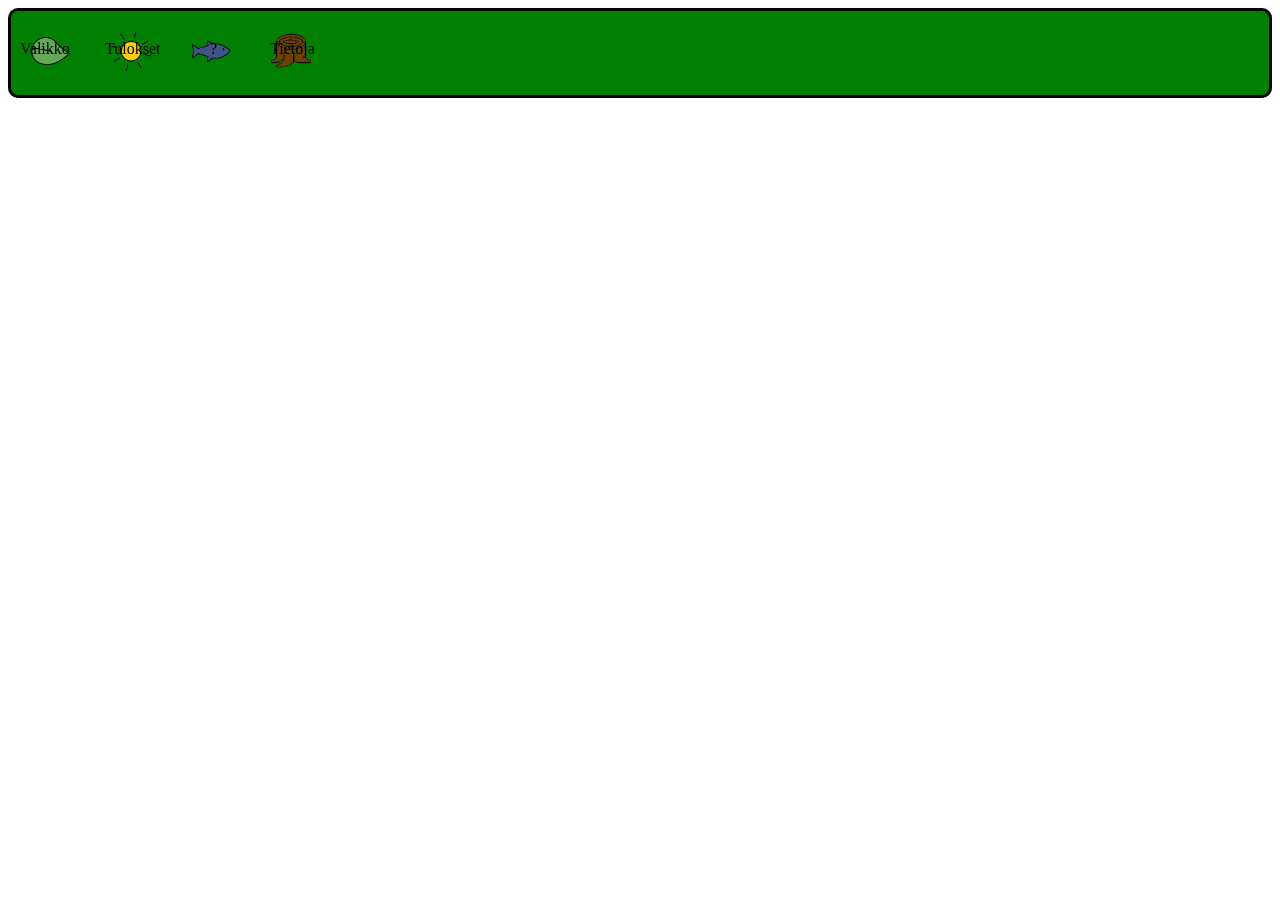
<file: nav.html>
<!DOCTYPE html>
<html lang="en">

<head>
    <meta charset="UTF-8">
    <meta name="viewport" content="width=device-width, initial-scale=1.0">
    <title>Metsä peli</title>
    <link rel="stylesheet" href="stylenav.css">

</head>

<body>
    <div>
        <ul id="navbar">
            <li><a href="index.html"><img src="./Kuvat/leaf.png" alt="Valikko" id="navimg"></a></li>
            <div class="valikkotext">Valikko</div>
            <!--tulevaisuudessa linkit kyseisille sivuille-->
            <li><a href=".html"><img src="./Kuvat/sun.png" alt="Tulokset" id="navimg"></a></li>
            <div class="tuloksettext">Tulokset</div>

            <li><a href=".html"><img src="./Kuvat/fish.png" alt="?" id="navimg"></a></li>
            <div class="eivalmistext">?</div>

            <li><a href=".html"><img src="./Kuvat/stump.png" alt="Tietoja" id="navimg"></a></li>
            <div class="tietojatext">Tietoja</div>

        </ul>
    </div>

</body>

</html>
</file>
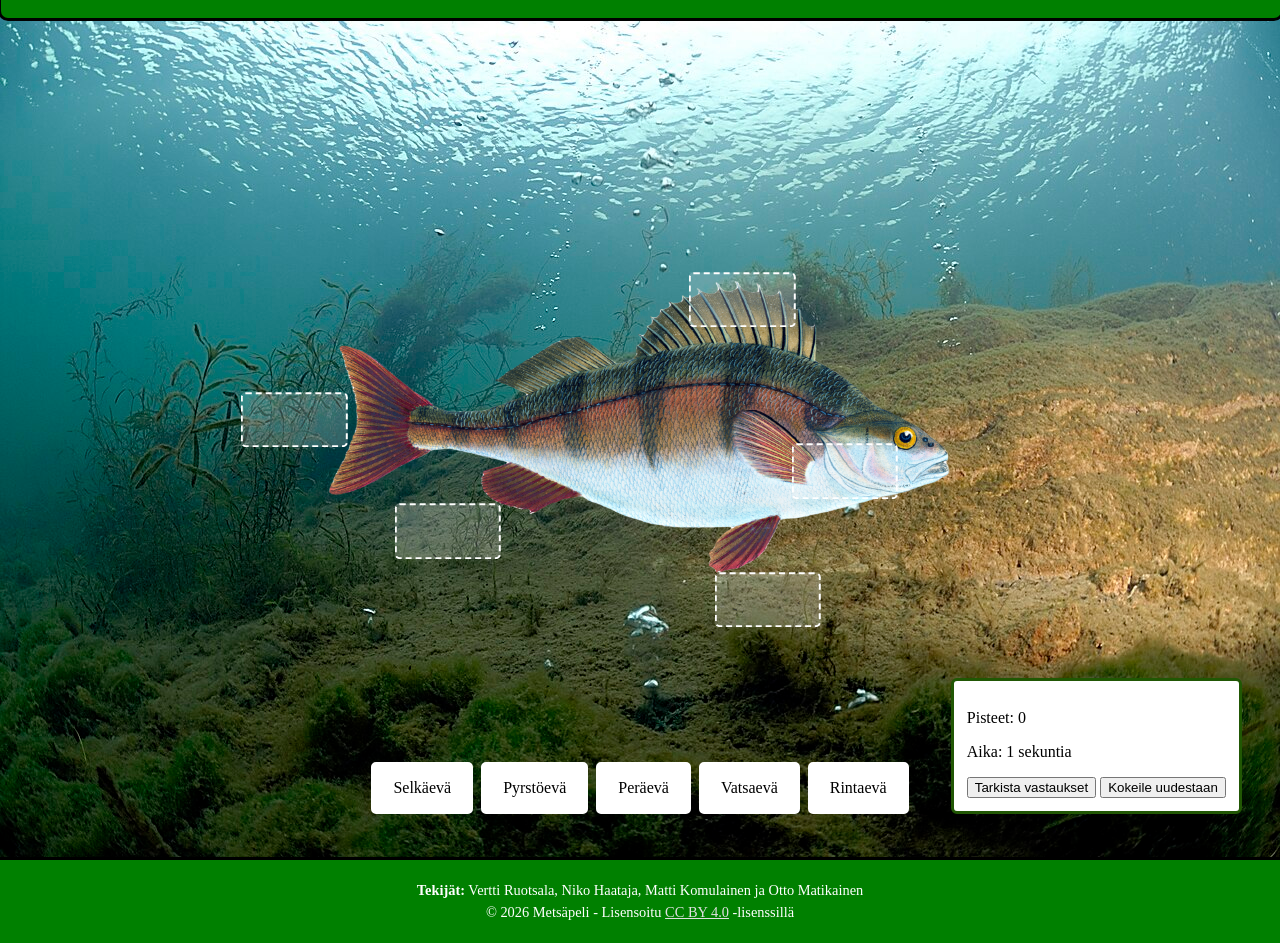
<file: HTML-sivut/Kalapeli.html>
<!DOCTYPE html>
<html lang="en">

<head>
    <meta charset="UTF-8">
    <meta name="viewport" content="width=device-width, initial-scale=1.0">
    <title>Metsäpeli</title>
    <link rel="stylesheet" href="../Tyylit/style.css">
    <link rel="stylesheet" href="../Tyylit/stylenav.css">
    <link rel="stylesheet" href="../Tyylit/kalapeli.css">
    <script src="../JS/kalapeli.js" defer></script>
</head>

<body>
    <div>
        <ul id="navbar">
                <li><a href="../index.html"><img src="../Kuvat/leaf.png" alt="Etusivu" id="navimg"></a>
                </li>
                <a href="../index.html" class="etusivutext">Etusivu</a>

                <li><a href="../HTML-sivut/tulossivu.html"><img src="../Kuvat/sun.png" alt="Tulokset" id="navimg"></a>
                </li>
                <a href="../HTML-sivut/tulossivu.html" class="tuloksettext">Tulokset</a>

                <li><a href="../HTML-sivut/pelinavigointi.html"><img src="../Kuvat/fish.png" alt="Pelit" id="navimg"></a>
                </li>
                <a href="../HTML-sivut/pelinavigointi.html" class="pelittext">Pelit</a>

                <li><a href="../HTML-sivut/tietoja.html"><img src="../Kuvat/stump.png" alt="Tietoja" id="navimg"></a>
                </li>
                <a href="../HTML-sivut/tietoja.html" class="tietojatext">Tietoja</a>
            </ul>
    </div>

    <main>
        <div class="game-container" aria-label="Kalan osien tunnistuspeli">
            <img src="../Kuvat/vedenalla.jpg" alt="KuvitusKuva veden alta" id="vesi">

            <img src="../Kuvat/perch (1).png" alt="Ahven johon merkitty kohtia eville" id="ahven">


            <div class="drop-zone dz-selka" data-correct="selkäevä" style="top: 35%; left: 58%;"></div>
            <div class="drop-zone dz-pyrsto" data-correct="pyrstöevä" style="top: 49%; left: 23%;"></div>
            <div class="drop-zone dz-pera" data-correct="peräevä" style="top: 62%; left: 35%;"></div>
            <div class="drop-zone dz-vatsa" data-correct="vatsaevä" style="top: 70%; left: 60%;"></div>
            <div class="drop-zone dz-rinta" data-correct="rintaevä" style="top: 55%; left: 66%;"></div>


            <div class="labels-container" id="labels">
                <div class="draggable" draggable="true" id="selkäevä">Selkäevä</div>
                <div class="draggable" draggable="true" id="pyrstöevä">Pyrstöevä</div>
                <div class="draggable" draggable="true" id="peräevä">Peräevä</div>
                <div class="draggable" draggable="true" id="vatsaevä">Vatsaevä</div>
                <div class="draggable" draggable="true" id="rintaevä">Rintaevä</div>
            </div>

            <div class="controls">
                <p>Pisteet: <span id="score">0</span></p>
                <p>Aika: <span id="timer">0</span> sekuntia</p>
                <button id="check-btn">Tarkista vastaukset</button>
                <button id="retry">Kokeile uudestaan</button>
            </div>
        </div>
    </main>

    <div class="footer-content">
        <footer>
            <p><strong>Tekijät:</strong> Vertti Ruotsala, Niko Haataja, Matti Komulainen ja Otto Matikainen</p>
            <p>© 2026 Metsäpeli - Lisensoitu <a href="https://creativecommons.org/licenses/by/4.0/deed.fi"
                    target="_blank" rel="License noopener noreferrer"> CC BY 4.0</a> -lisenssillä</p>
        </footer>
    </div>
</body>

</html>
</file>
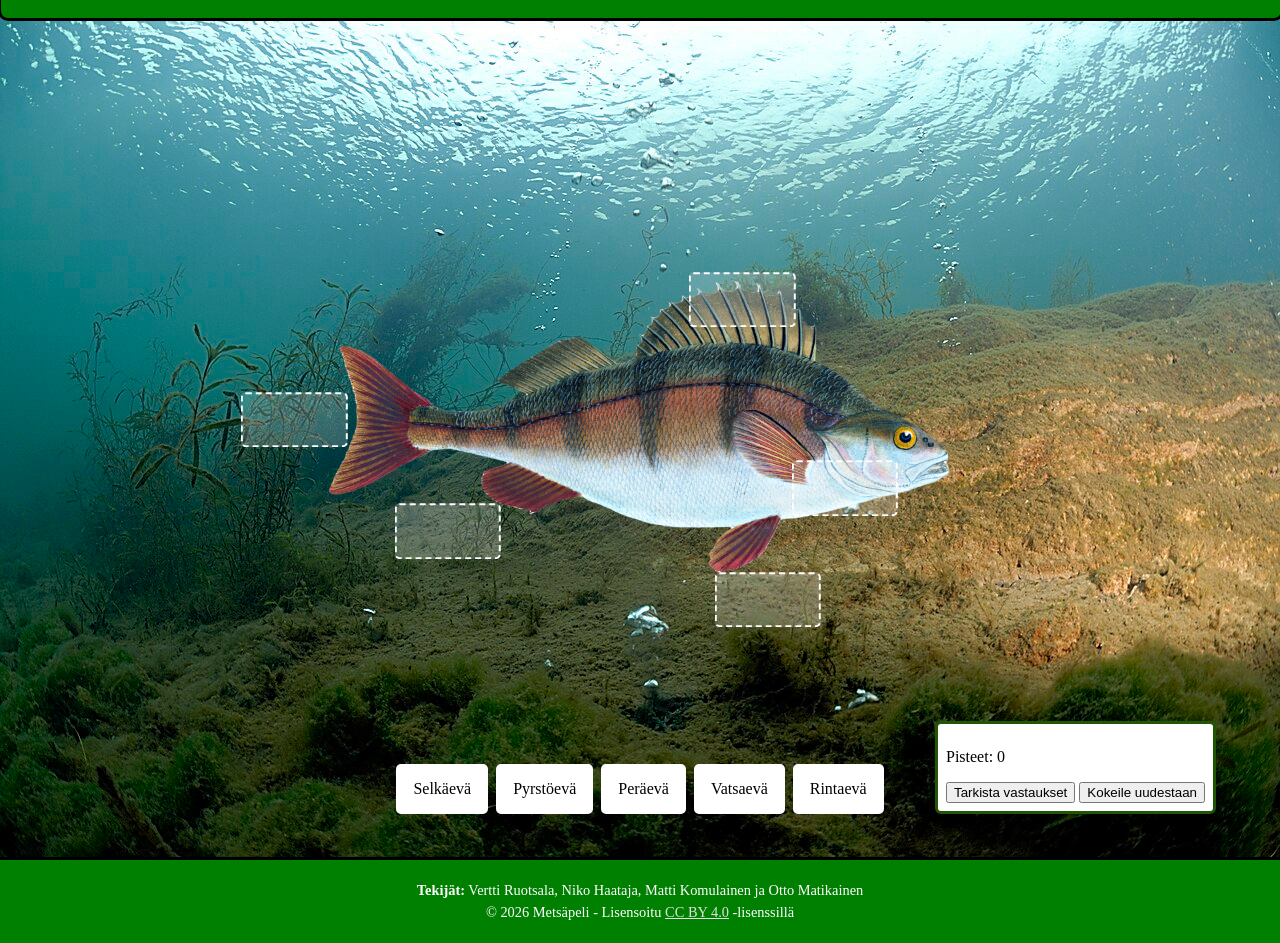
<file: HTML-sivut/Matinkalapeli.html>
<!DOCTYPE html>
<html lang="en">

<head>
    <meta charset="UTF-8">
    <meta name="viewport" content="width=device-width, initial-scale=1.0">
    <title>Metsäpeli</title>
    <link rel="stylesheet" href="../Tyylit/style.css">
    <link rel="stylesheet" href="../Tyylit/stylenav.css">
    <link rel="stylesheet" href="../Tyylit/evapeli.css">
    <script src="../JS/kalapeli.js" defer></script>
</head>

<body>
    <div>
        <ul id="navbar">
            <li><a href="../HTML-sivut/etusivu.html"><img src="../Kuvat/leaf.png" alt="Etusivu" id="navimg"></a></li>
            <a href="../HTML-sivut/etusivu.html" class="etusivutext">Etusivu</a>

            <li><a href="../HTML-sivut/tulokset.html"><img src="../Kuvat/sun.png" alt="Tulokset" id="navimg"></a></li>
            <a href="../HTML-sivut/tulokset.html" class="tuloksettext">Tulokset</a>

            <li><a href="../HTML-sivut/pelinavigointi.html"><img src="../Kuvat/fish.png" alt="Pelit" id="navimg"></a>
            </li>
            <a href="../HTML-sivut/pelinavigointi.html" class="pelittext">Pelit</a>

            <li><a href="../HTML-sivut/tietoja.html"><img src="../Kuvat/stump.png" alt="Tietoja" id="navimg"></a></li>
            <a href="../HTML-sivut/tietoja.html" class="tietojatext">Tietoja</a>
        </ul>
    </div>

    <main>
        <div class="game-container">
            <img src="../Kuvat/vedenalla.jpg" alt="Kuva veden alta" id="vesi">

            <img src="../Kuvat/perch (1).png" alt="Ahven" id="ahven">


            <div class="drop-zone dz-selka" data-correct="selkäevä" style="top: 35%; left: 58%;"></div>
            <div class="drop-zone dz-pyrsto" data-correct="pyrstöevä" style="top: 49%; left: 23%;"></div>
            <div class="drop-zone dz-pera" data-correct="peräevä" style="top: 62%; left: 35%;"></div>
            <div class="drop-zone dz-vatsa" data-correct="vatsaevä" style="top: 70%; left: 60%;"></div>
            <div class="drop-zone dz-rinta" data-correct="rintaevä" style="top: 57%; left: 66%;"></div>


            <div class="labels-container" id="labels">
                <div class="draggable" draggable="true" id="selkäevä">Selkäevä</div>
                <div class="draggable" draggable="true" id="pyrstöevä">Pyrstöevä</div>
                <div class="draggable" draggable="true" id="peräevä">Peräevä</div>
                <div class="draggable" draggable="true" id="vatsaevä">Vatsaevä</div>
                <div class="draggable" draggable="true" id="rintaevä">Rintaevä</div>
            </div>

            <div class="controls">
                <p>Pisteet: <span id="score">0</span></p>
                <button id="check-btn">Tarkista vastaukset</button>
                <button id="retry">Kokeile uudestaan</button>
            </div>
        </div>
    </main>

    <div class="footer-content">
        <footer>
            <p><strong>Tekijät:</strong> Vertti Ruotsala, Niko Haataja, Matti Komulainen ja Otto Matikainen</p>
            <p>© 2026 Metsäpeli - Lisensoitu <a href="https://creativecommons.org/licenses/by/4.0/deed.fi"
                    target="_blank" rel="License noopener noreferrer"> CC BY 4.0</a> -lisenssillä</p>
        </footer>
    </div>
</body>

</html>
</file>
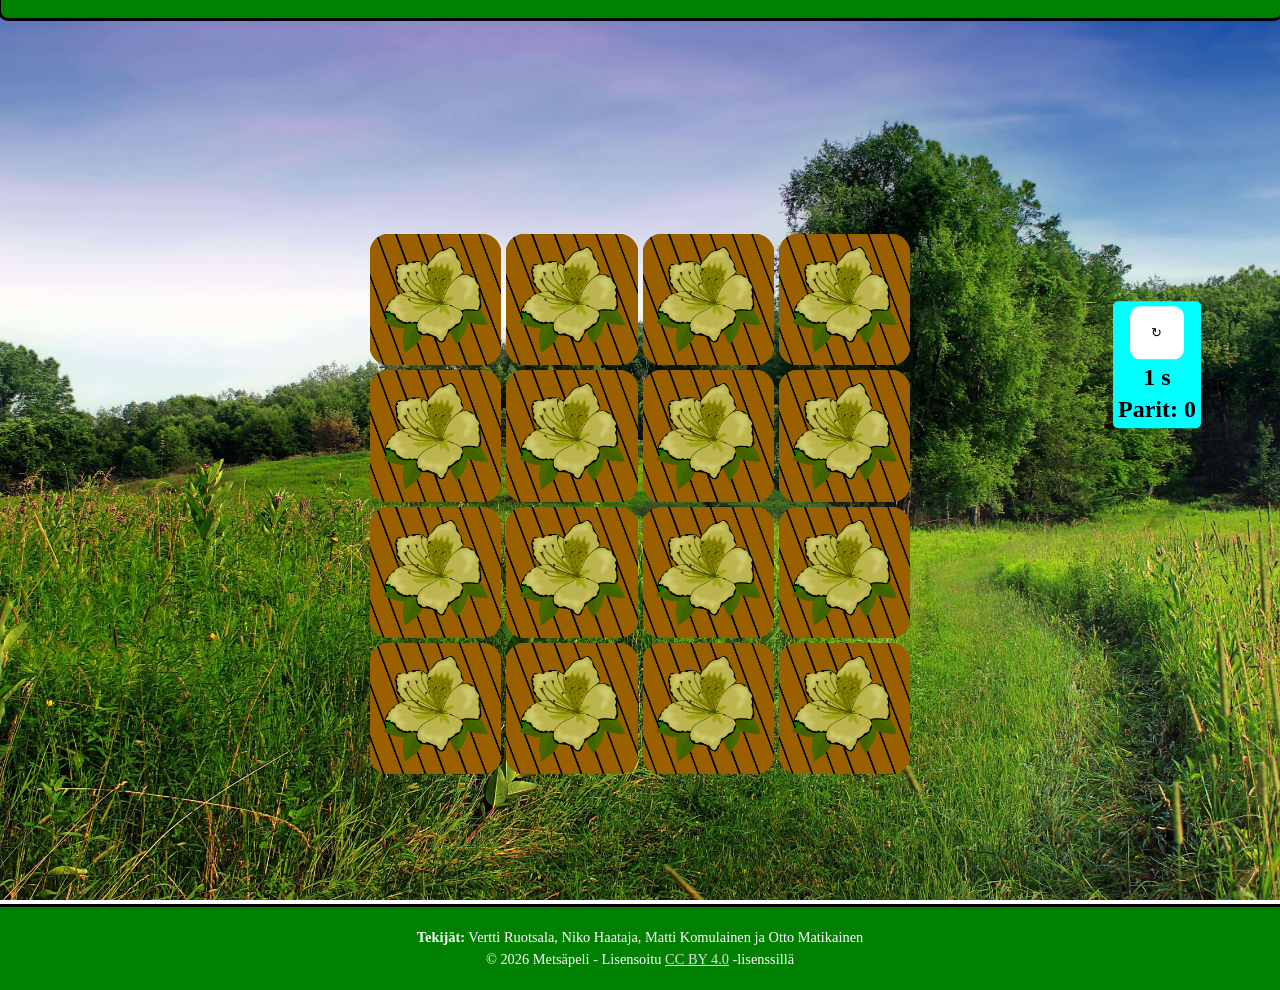
<file: HTML-sivut/muistipeli.html>
<!DOCTYPE html>
<html lang="en">

<head>
    <meta charset="UTF-8">
    <meta name="viewport" content="width=device-width, initial-scale=1.0">
    <title>Metsä peli</title>
    <link rel="stylesheet" href="../Tyylit/stylenav.css">
    <link rel="stylesheet" href="../Tyylit/muistipelityyli.css">
    <link rel="stylesheet" href="../Tyylit/style.css">
    <link rel="stylesheet" href="../Tyylit/etusivutyyli.css">
    <script src="../JS/common.js" defer></script>
    <script src="../JS/muistipeli.js" defer></script>
</head>

<body>
    <!--Nav-->
    <div>
        <ul id="navbar">
                <li><a href="../index.html"><img src="../Kuvat/leaf.png" alt="Etusivu" id="navimg"></a>
                </li>
                <a href="../index.html" class="etusivutext">Etusivu</a>

                <li><a href="../HTML-sivut/tulossivu.html"><img src="../Kuvat/sun.png" alt="Tulokset" id="navimg"></a>
                </li>
                <a href="../HTML-sivut/tulossivu.html" class="tuloksettext">Tulokset</a>

                <li><a href="../HTML-sivut/pelinavigointi.html"><img src="../Kuvat/fish.png" alt="Pelit" id="navimg"></a>
                </li>
                <a href="../HTML-sivut/pelinavigointi.html" class="pelittext">Pelit</a>

                <li><a href="../HTML-sivut/tietoja.html"><img src="../Kuvat/stump.png" alt="Tietoja" id="navimg"></a>
                </li>
                <a href="../HTML-sivut/tietoja.html" class="tietojatext">Tietoja</a>
            </ul>
    </div>
    <div id="spacebox"></div>
    <!--Peli-->
    <div id="tausta">
        <img src="../Kuvat/niitty.jpg" alt="niitty" id="niitty">
        <div id="pelialue">
            <img src="../Kuvat/kortti.png" alt="kortti1" id="1" class="card">
            <img src="../Kuvat/kortti.png" alt="kortti2" id="2" class="card">
            <img src="../Kuvat/kortti.png" alt="kortti3" id="3" class="card">
            <img src="../Kuvat/kortti.png" alt="kortti4" id="4" class="card">
            <img src="../Kuvat/kortti.png" alt="kortti5" id="5" class="card">
            <img src="../Kuvat/kortti.png" alt="kortti6" id="6" class="card">
            <img src="../Kuvat/kortti.png" alt="kortti7" id="7" class="card">
            <img src="../Kuvat/kortti.png" alt="kortti8" id="8" class="card">
            <img src="../Kuvat/kortti.png" alt="kortti9" id="9" class="card">
            <img src="../Kuvat/kortti.png" alt="kortti10" id="10" class="card">
            <img src="../Kuvat/kortti.png" alt="kortti11" id="11" class="card">
            <img src="../Kuvat/kortti.png" alt="kortti12" id="12" class="card">
            <img src="../Kuvat/kortti.png" alt="kortti13" id="13" class="card">
            <img src="../Kuvat/kortti.png" alt="kortti14" id="14" class="card">
            <img src="../Kuvat/kortti.png" alt="kortti15" id="15" class="card">
            <img src="../Kuvat/kortti.png" alt="kortti16" id="16" class="card">
        </div>
    </div>



    <div id="pisteet">
        <button id="uusinta" onclick="location.reload()">↻</button>

        <h2 id="timer">0 s</h2>
        <h2 id="paritTeksti">Parit: 0</h2>
    </div>

    <!--footer-->
    <div class="footer-content">
        <footer>
            <p><strong>Tekijät:</strong> Vertti Ruotsala, Niko Haataja, Matti Komulainen ja Otto Matikainen</p>
            <p>© 2026 Metsäpeli - Lisensoitu <a href="https://creativecommons.org/licenses/by/4.0/deed.fi"
                    target="_blank" rel="License noopener noreferrer"> CC BY 4.0</a> -lisenssillä</p>
        </footer>
    </div>
</body>

</html>
</file>
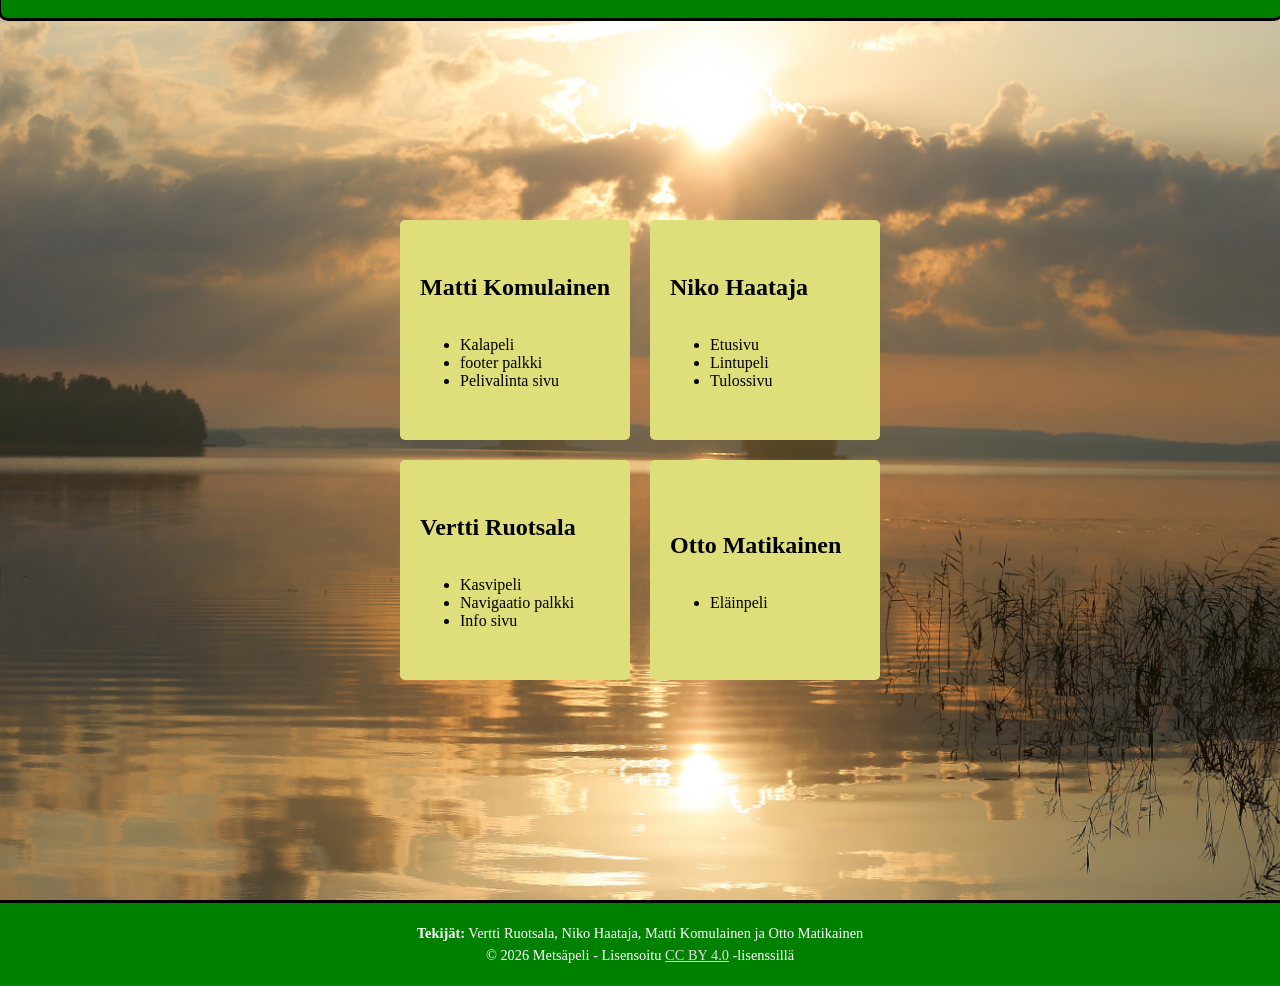
<file: HTML-sivut/tietoja.html>
<!DOCTYPE html>
<html lang="en">

<head>
    <meta charset="UTF-8">
    <meta name="viewport" content="width=device-width, initial-scale=1.0">
    <title>Info</title>
    <link rel="stylesheet" href="../Tyylit/style.css">
    <link rel="stylesheet" href="../Tyylit/stylenav.css">
    <link rel="stylesheet" href="../Tyylit/tietoja.css">
</head>

<body>
    <div>
        <ul id="navbar">
                <li><a href="../index.html"><img src="../Kuvat/leaf.png" alt="Etusivu" id="navimg"></a>
                </li>
                <a href="../index.html" class="etusivutext">Etusivu</a>

                <li><a href="../HTML-sivut/tulossivu.html"><img src="../Kuvat/sun.png" alt="Tulokset" id="navimg"></a>
                </li>
                <a href="../HTML-sivut/tulossivu.html" class="tuloksettext">Tulokset</a>

                <li><a href="../HTML-sivut/pelinavigointi.html"><img src="../Kuvat/fish.png" alt="Pelit" id="navimg"></a>
                </li>
                <a href="../HTML-sivut/pelinavigointi.html" class="pelittext">Pelit</a>

                <li><a href="../HTML-sivut/tietoja.html"><img src="../Kuvat/stump.png" alt="Tietoja" id="navimg"></a>
                </li>
                <a href="../HTML-sivut/tietoja.html" class="tietojatext">Tietoja</a>
            </ul>
    </div>
    <!--taustakuvan lähde: https://pixabay.com/fi/photos/aamunkoitto-kauneus-rakkaus-luonto-4454022/-->
    <div id="tausta"><img src="../Kuvat/aamunkoitto.jpg" alt="aamunkoitto" id="taustakuva"></div>

    <div id="credits">
        <div class="alue">
            <h2>Matti Komulainen</h2>
            <ul>
                <li>Kalapeli</li>
                <li>footer palkki</li>
                <li>Pelivalinta sivu</li>
            </ul>
        </div>
        <div class="alue">
            <h2>Niko Haataja</h2>
            <ul>
                <li>Etusivu</li>
                <li>Lintupeli</li>
                <li>Tulossivu</li>
                
            </ul>
        </div>
        <div class="alue">
            <h2>Vertti Ruotsala</h2>
            <ul>
                <li>Kasvipeli</li>
                <li>Navigaatio palkki</li>
                <li>Info sivu</li>
            </ul>
        </div>
        <div class="alue">
            <h2>Otto Matikainen</h2>
            <ul>
                <li>Eläinpeli</li>
            </ul>
        </div>
    </div>

    <footer>
        <p><strong>Tekijät:</strong> Vertti Ruotsala, Niko Haataja, Matti Komulainen ja Otto Matikainen</p>
        <p>© 2026 Metsäpeli - Lisensoitu <a href="https://creativecommons.org/licenses/by/4.0/deed.fi" target="_blank"
                rel="License noopener noreferrer"> CC BY 4.0</a> -lisenssillä</p>
    </footer>

</body>

</html>
</file>
<file: stylenav.css>
/* Nav tyyli */
ul { 
  list-style-type: none;
  margin: 0;
  padding: 0;
  overflow: hidden;
  background-color: green;
  border: 3px solid black;
  border-radius: 10px;
}

ul li {
    float: left;
}

img#navimg {
    width: 40px;
    height: 40px;
    margin: 20px;
}

.valikkotext {
    position: absolute;
    top: 40px;
    left: 20px;
}

.tuloksettext {
    position: absolute;
    top: 40px;
    left: 105px;
}

.eivalmistext {
    position: absolute;
    top: 40px;
    left: 210px;
}

.tietojatext {
    position: absolute;
    top: 40px;
    left: 270px;
}
</file>
<file: Tyylit/style.css>
body{
     font-family:Garamond,Georgia, Times, serif;
     margin: 0;
}


footer {
    display: flex;
    flex-direction: column;
    background-color: green;
    color: white;
    width: 100%;
    padding: 20px 10px;
    z-index: 1000;
    border-top: 3px solid #000000;
    align-items: center;
    box-sizing: border-box;
    position: relative;
}

.footer-content {
    display: flex;
    flex-direction: column;
    text-align: center;
    gap: 10px;
    align-items: center;
}

footer p {
    font-family: Georgia, 'Times New Roman', Times, serif;
    margin: 0;
    line-height: 1.5;
    font-size: 0.9rem;
}

footer a {
    color: #e0e0e0;
    text-decoration: underline;
}

@media (min-width: 768px) {
    .footer-content {
        flex-direction: row; 
        justify-content: space-between; 
        text-align: left;
    }
}

/* Lähteet: https://www.w3schools.com/css/default.asp */
/* https://developer.mozilla.org/en-US/docs/Web/CSS */
</file>
<file: Tyylit/stylenav.css>
/* Nav tyyli */
ul#navbar {
    list-style-type: none;
    margin: 0;
    padding: 0;
    overflow: hidden;
    background-color: green;
    border: 3px solid black;
    border-radius: 10px;
    position: fixed;
    top: -1%;
    left: -0.1em;
    width: 100%;
    z-index: 69;
    animation-name: slide;
    animation-duration: 0.5s;
    font-family: Georgia, 'Times New Roman', serif;
}

ul#navbar li {
    float: left;
}

/* media juttu joka tunnistaa onko hiiri käytössä */
@media (pointer: fine) {
    ul#navbar {
    position: fixed;
    transform: translateY(-60px);
    transition: transform 0.167s ease;
}
}

ul#navbar:hover {
    transform: translateY(0);
}

@keyframes slide {
        from {
            top: -60px;
        }

        to {
            top: 0;
        }
    }

img#navimg {
    width: 40px;
    height: 40px;
    margin: 20px;
}

.etusivutext {
    position: absolute;
    top: 30px;
    left: 13px;
    color: white;
}

.tuloksettext {
    position: absolute;
    top: 30px;
    left: 93px;
    color: white;
}

.pelittext {
    position: absolute;
    top: 30px;
    left: 185px;
    color: white;
}

.tietojatext {
    position: absolute;
    top: 30px;
    left: 256px;
    color: white;
}

/* pienet kuvakkeet pienille näytöille */
@media (max-width: 400px) {
    .valikkotext {
        top: 27px;
        left: 10px;
    }

    .tuloksettext {
        top: 27px;
        left: 87px;
    }

    .kalapelitext {
        top: 27px;
        left: 165px;
    }

    .tietojatext {
        top: 27px;
        left: 235px;
    }

    img#navimg {
        width: 35px;
        height: 35px;
        margin: 20px;
    }
}
</file>
<file: Tyylit/kalapeli.css>
.game-container {
    position: relative;
    width: 100%;
    max-width: 100%;
    margin: auto;
    padding: 0;
}

body {
    padding: 0;
    margin: 0;
    font-family: Georgia, 'Times New Roman', serif;
}

#vesi {
    width: 100%;
    height: auto;
    display: block;
    position: relative; 
    z-index: 1;
}


#ahven {
    position: absolute;
    top: 50%;
    left: 50%;
    transform: translate(-50%, -50%);
    width: 50%;
    height: auto;
    z-index: 2;
    pointer-events: none;
}


.drop-zone {
    position: absolute;
    width: 8%;
    height: 6%;
    border: 2px dashed white;
    background: rgba(255,255,255,0.2);
    border-radius: 5px;
    transform: translate(-50%, -50%);
    z-index: 3; 
}

.labels-container {
    position: absolute;
    bottom: 5%;
    left: 50%;
    transform: translateX(-50%);
    display: flex;
    flex-wrap: wrap;
    justify-content: center;
    gap: 8px;
    width: 90%;
    z-index: 4; 
}


.draggable {
    padding: 15px 20px;
    background: white;
    border: 2px solid rgb(255, 255, 255);
    color: rgb(0, 0, 0);
    cursor: grab;
    border-radius: 5px;
    text-align: center;
}

.drop-zone .draggable {
    width: 100%;
    height: 100%;
    box-sizing: border-box; 
    padding: 0;           
    display: flex;
    align-items: center;
    justify-content: center;
    font-size: 1vw;      
}


.controls {
    position: absolute;
    bottom: 5%;
    right: 3%;
    z-index: 5;
    background: rgb(255, 255, 255);
    padding: 1%;
    border-radius: 6px;
    border: 3px solid rgb(33, 87, 4);
    width: fit-content;
}

.correct { border: 3px solid lime !important; }
.wrong { border: 3px solid red !important; }

@media (max-width: 900px) {
    .game-container {
        position: relative;
        width: 100%;
        min-height: 90vh;
        overflow: hidden;
        display: block;
    }

    #vesi {
        position: absolute;
        top: 0;
        left: 0;
        width: 100%;
        height: 100%;
        object-fit: cover;
        z-index: 1;
    }

 
    #ahven {
        width: 80%;
        top: 50%; 
        left: 50%;
        transform: translate(-50%, -50%);
        z-index: 2;
    }


    .drop-zone {
        width: 15%;
        height: 4%;
        z-index: 3;
    }


    .labels-container {
        position: absolute;
        top: 70%;
        left: 50%;
        transform: translateX(-50%);
        width: 95%;
        display: flex;
        flex-wrap: wrap;
        justify-content: center;
        align-content: flex-start;
        gap: 8px;
        z-index: 4;
        height: auto;
    }

    .draggable {
        font-size: 0.75rem;
        padding: 6px 8px;
        background: white;
        border-radius: 5px;
        box-shadow: 0 2px 4px rgba(0,0,0,0.2);
        height: auto;
    }


    .controls {
        position: absolute;
        bottom: 15px;
        left: 50%;
        transform: translateX(-50%);
        width: 85%;
        max-width: 280px;
        padding: 10px;
        z-index: 5;
        background: rgba(255, 255, 255, 0.95);
        border: 2px solid rgb(33, 87, 4);
    }

    .dz-selka {
        top: 43% !important;   
        left: 60% !important;  
    }

    .dz-pyrsto {
        top: 49% !important;
        left: 20% !important;
    }

    .dz-pera {
        top: 55% !important;
        left: 38% !important;
    }

    .dz-vatsa {
        top: 60% !important;
        left: 60% !important;
    }

    .dz-rinta {
        top: 52% !important;
        left: 70% !important;
    }
}

@media (min-width: 900px) and (max-width: 1024px) {
 
    .game-container {
        display: flex;
        flex-direction: column;
        height: auto;
        min-height: 100vh;
        position: relative;
    }

    .drop-zone {
        width: 15%;
        height: 4%;
        z-index: 3;
    }



    #vesi {
        position: relative; 
        width: 100%;
        height: auto;
    }

    #ahven {
        width: 80%;
        top: 250px; 
        left: 50%;
        transform: translate(-50%, -50%);
    }


    .labels-container {
        position: relative;
        top: auto;
        left: auto;
        transform: none;
        margin: 40px auto; 
        display: flex;
        justify-content: center;
        width: 90%;
        z-index: 10;
    }

   
    .draggable {
        padding: 12px 18px;
        background: white;
        border: 2px solid #ccc;
        cursor: grab;
        touch-action: none;
        font-size: 1rem;
        border-radius: 8px;
        box-shadow: 0 2px 5px rgba(0,0,0,0.1);
    }

    
    .controls {
        position: relative;
        bottom: auto;
        right: auto;
        margin: 20px auto 100px auto; 
        transform: none;
        width: fit-content;
        display: block;
        z-index: 5;
    }

  
    .dz-selka { top: 15% !important; left: 60% !important; }
    .dz-pyrsto { top: 27% !important; left: 15% !important; }
    .dz-pera { top: 35% !important; left: 37% !important; }
    .dz-vatsa { top: 43% !important; left: 60% !important; }
    .dz-rinta { top: 30% !important; left: 65% !important; }
}


/* Lähteet: https://www.w3schools.com/css/default.asp */
/* https://developer.mozilla.org/en-US/docs/Web/CSS */
</file>
<file: Tyylit/evapeli.css>
.game-container {
    position: relative;
    width: 100%;
    max-width: 100%;
    margin: auto;
    padding: 0;
}

body {
    padding: 0;
    margin: 0;
}

#vesi {
    width: 100%;
    height: auto;
    display: block;
    position: relative; 
    z-index: 1;
}


#ahven {
    position: absolute;
    top: 50%;
    left: 50%;
    transform: translate(-50%, -50%);
    width: 50%;
    height: auto;
    z-index: 2;
    pointer-events: none;
}


.drop-zone {
    position: absolute;
    width: 8%;
    height: 6%;
    border: 2px dashed white;
    background: rgba(255,255,255,0.2);
    border-radius: 5px;
    transform: translate(-50%, -50%);
    z-index: 3; 
}

.labels-container {
    position: absolute;
    bottom: 5%;
    left: 50%;
    transform: translateX(-50%);
    display: flex;
    flex-wrap: wrap;
    justify-content: center;
    gap: 8px;
    width: 90%;
    z-index: 4; 
}


.draggable {
    padding: 14px 15px;
    background: white;
    border: 2px solid rgb(255, 255, 255);
    color: rgb(0, 0, 0);
    cursor: grab;
    border-radius: 5px;
    backdrop-filter: blur(3px);
}


.controls {
    position: absolute;
    bottom: 5%;
    right: 5%;
    z-index: 5;
    background: rgb(255, 255, 255);
    padding: 8px;
    border-radius: 6px;
    border: 3px solid rgb(33, 87, 4);
    width: fit-content;
}

.correct { border: 3px solid lime !important; }
.wrong { border: 3px solid red !important; }

@media (max-width: 900px) {
    .game-container {
        position: relative;
        width: 100%;
        height: 600px; 
        overflow: hidden;
        display: block;
    }

    #vesi {
        position: absolute;
        top: 0;
        left: 0;
        width: 100%;
        height: 100%;
        object-fit: cover;
        z-index: 1;
    }

 
    #ahven {
        width: 80%;
        top: 50%; 
        left: 50%;
        transform: translate(-50%, -50%);
        z-index: 2;
    }


    .drop-zone {
        width: 15%;
        height: 5%;
        z-index: 3;
    }


    .labels-container {
        position: absolute;
        top: 70%;
        left: 50%;
        transform: translateX(-50%);
        width: 95%;
        display: flex;
        flex-wrap: wrap;
        justify-content: center;
        align-content: flex-start;
        gap: 8px;
        z-index: 4;
        height: auto;
    }

    .draggable {
        font-size: 0.75rem;
        padding: 6px 8px;
        background: white;
        border-radius: 5px;
        box-shadow: 0 2px 4px rgba(0,0,0,0.2);
        height: auto;
    }


    .controls {
        position: absolute;
        bottom: 15px;
        left: 50%;
        transform: translateX(-50%);
        width: 85%;
        max-width: 280px;
        padding: 10px;
        z-index: 5;
        background: rgba(255, 255, 255, 0.95);
        border: 2px solid rgb(33, 87, 4);
    }

    .dz-selka {
        top: 40% !important;   
        left: 60% !important;  
    }

    .dz-pyrsto {
        top: 49% !important;
        left: 20% !important;
    }

    .dz-pera {
        top: 55% !important;
        left: 38% !important;
    }

    .dz-vatsa {
        top: 60% !important;
        left: 60% !important;
    }

    .dz-rinta {
        top: 52% !important;
        left: 70% !important;
    }
}

@media (min-width: 900px) and (max-width: 1024px) {
 
    .game-container {
        display: flex;
        flex-direction: column;
        height: auto;
        min-height: 850px;
        position: relative;
    }


    #vesi {
        position: relative; 
        width: 100%;
        height: auto;
    }

    #ahven {
        width: 80%;
        top: 250px; 
        left: 50%;
        transform: translate(-50%, -50%);
    }


    .labels-container {
        position: relative;
        top: auto;
        left: auto;
        transform: none;
        margin: 40px auto; 
        display: flex;
        justify-content: center;
        width: 90%;
        z-index: 10;
    }

   
    .draggable {
        padding: 12px 18px;
        background: white;
        border: 2px solid #ccc;
        cursor: grab;
        touch-action: none;
        font-size: 1rem;
        border-radius: 8px;
        box-shadow: 0 2px 5px rgba(0,0,0,0.1);
    }

    
    .controls {
        position: relative;
        bottom: auto;
        right: auto;
        margin: 20px auto 100px auto; 
        transform: none;
        width: fit-content;
        display: block;
        z-index: 5;
    }

  
    .dz-selka { top: 15% !important; left: 60% !important; }
    .dz-pyrsto { top: 27% !important; left: 15% !important; }
    .dz-pera { top: 35% !important; left: 37% !important; }
    .dz-vatsa { top: 43% !important; left: 60% !important; }
    .dz-rinta { top: 30% !important; left: 65% !important; }
}
</file>
<file: Tyylit/muistipelityyli.css>
img#niitty {
    width: 100vw;
    height: 100vh;
    object-fit: cover;
    position: relative;
    top: 0;
    left: 0;
    z-index: 1;
}

div#pelialue {
    justify-content: center;
    align-content: center;
    z-index: 2;
    position: absolute;
    width: min(90vw, 60vh);
    height: min(90vw, 60vh);
    top: 50%;
    left: 50%;
    transform: translate(-50%, -40%);
    display: grid;
    gap: 5px;
    grid-template-columns: auto auto auto auto;
}

img.card {
    width: 100%;
    aspect-ratio: 1/1;
    z-index: 3;
    object-fit: contain;
}

div#pisteet {
    z-index: 5;
    position: absolute;
    top: 40%;
    left: 90%;
    transform: translate(-50%, -50%);
    height: auto;
    width: auto;
    padding: 5px;
    background-color: cyan;
    display: flex;
    border-radius: 5px;
    margin: 5px;
    justify-content: center;
    align-items: center;
    flex-direction: column;
    gap: 5px;
}

h2 {
    margin: 0;
}

#uusinta {
    height: 4em;
    width: 4em;
    border-radius: 10px;
    border: none;
    background-color: white;
    cursor: pointer;
}

@media (max-aspect-ratio: 1/1) {
    div#pisteet {
        top: 95%;
        left: 50%;
        transform: translate(-50%, -90%);
    }
}

@media (max-width: 700px) {
    #pisteet {
        font-size: 0.7rem;
    }
}

@media (max-height: 400px) {
    div#pelialue {
        top: 50%;
        left: 50%;
        transform: translate(-50%, -50%);
    }
}

#spacebox {
    display: none;
}

@media (pointer: coarse) {
    #spacebox {
        display: block;
        height: 70px;
        
    }
}
</file>
<file: Tyylit/etusivutyyli.css>
/* Etusivun tyylitiedosto  */
body{
    margin: 0;
    min-height: 100vh;
    padding: 0;
    display: flex;
    flex-direction: column;
}

.content{
    display: flex;
    flex-direction: column;
    position: relative;
    background-image: url("../Kuvat/tyhjakyltti.png");
    background-repeat: no-repeat;
    background-size: contain;
    background-position: center;
    aspect-ratio: 2950 / 2112;
    width: 100%;
    max-width: 100vw;
    height: auto;
    box-sizing: border-box;



}

.kyltti{
    text-decoration:none;
    font-weight:bold;
    font-size: 4vw;
    padding:0,1vw;
    color: black;

}


#welcome{
    position:absolute;
    top:20%;
    left: 32%;
    color: rgb(222, 222, 222);



}

#playbutton{
    position:absolute;
    top:37%;
    left:20%;
    width: 10%;
    height: 10%;
}
#gamelink{
    position:absolute;
    top:38%;
    left:35%;


}
#infobutton{
    position:absolute;
    left:20%;
    top:60%;
    width: 8%;
    height:10%;
}
#infolink{
    position: absolute;
    top:61%;
    left:35%;

}
</file>
<file: Tyylit/tietoja.css>
body {
    margin: 0;
    font-family: Georgia, 'Times New Roman', serif;
}

#tausta {
    position: relative;
}

#taustakuva {
    object-fit: cover;
    height: 100vh;
    z-index: -1;
    display: block;
    width: 100%;
}

#credits {
    display: grid;
    grid-template-columns: repeat(2, 1fr);
    gap: 20px;
    margin: 0;
    position: absolute;
    top: 50%;
    left: 50%;
    transform: translate(-50%, -50%);
}

.alue {
    background-color: rgb(222, 222, 122);
    padding: 20px;
    border-radius: 5px;
    height: 20vh;
    min-width: 150px;
    min-height: 150px;
    display: flex;
    flex-direction: column;
    justify-content: center;
}

footer {
    margin: 0;
}
</file>
